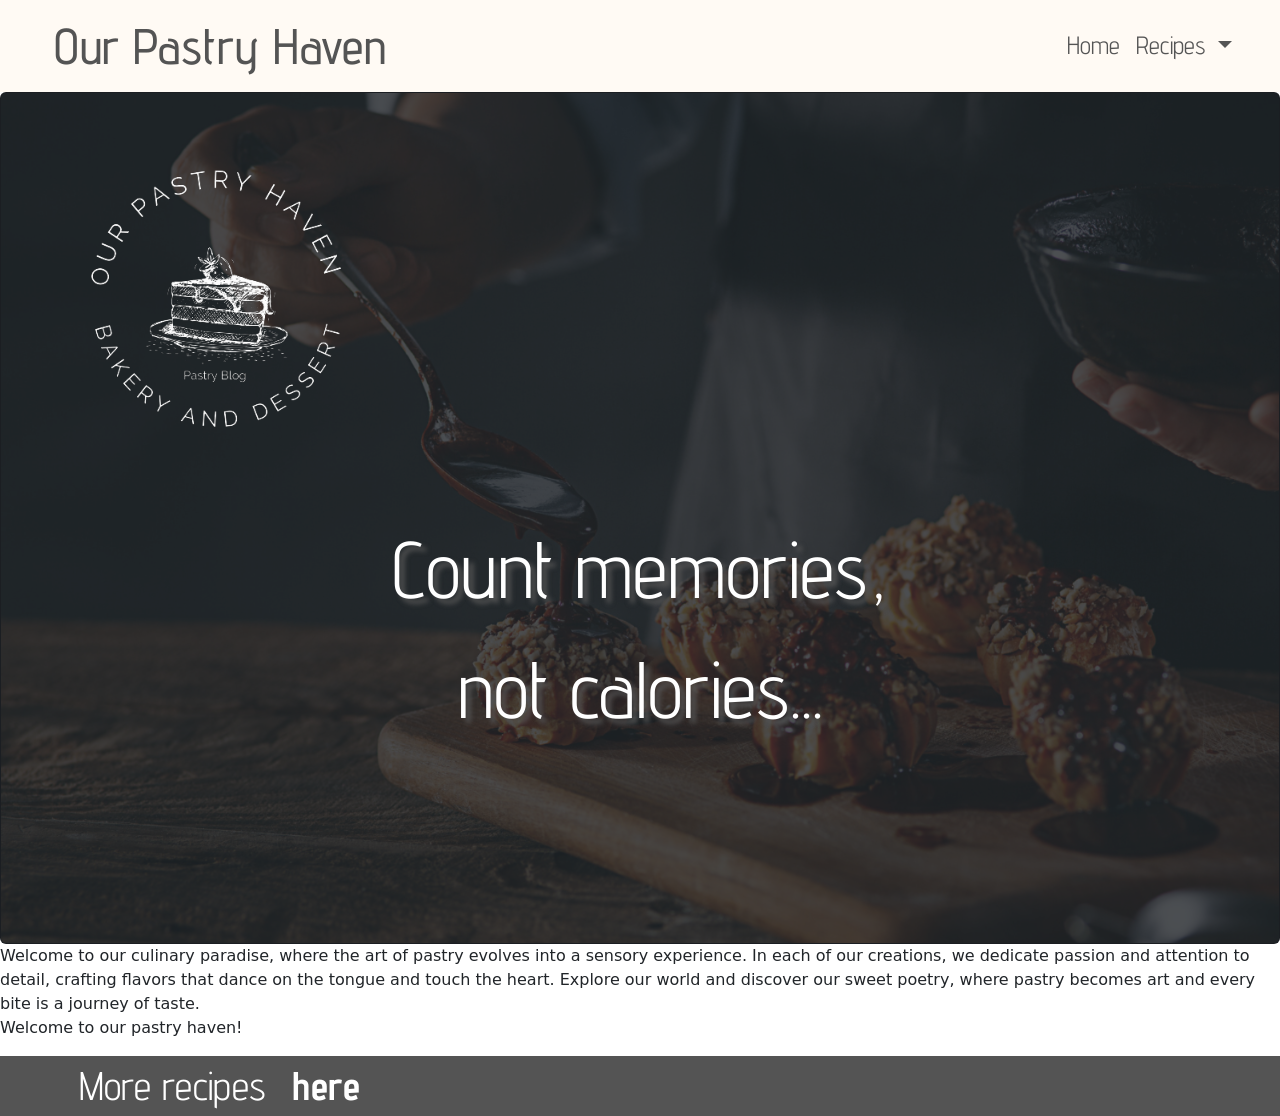
<file: index.html>
<!DOCTYPE html>
<html lang="en">

<head>
  <meta charset="UTF-8">
  <meta http-equiv="X-UA-Compatible" content="IE=edge">
  <meta name="viewport" content="width=device-width, initial-scale=1.0">
  <link rel="preconnect" href="https://fonts.googleapis.com">
  <link rel="preconnect" href="https://fonts.gstatic.com" crossorigin>
  <link href="https://fonts.googleapis.com/css2?family=Advent+Pro:ital,wght@1,100;1,200&family=Manrope:wght@200;800&family=Oi&display=swap" rel="stylesheet">
  <link rel="icon" href="assets/icon.png" type="image/icon type">
  <link href="https://cdn.jsdelivr.net/npm/bootstrap@5.3.2/dist/css/bootstrap.min.css" rel="stylesheet" integrity="sha384-T3c6CoIi6uLrA9TneNEoa7RxnatzjcDSCmG1MXxSR1GAsXEV/Dwwykc2MPK8M2HN" crossorigin="anonymous">
  <link rel="stylesheet" href="styles.css">
  <script src="https://cdn.jsdelivr.net/npm/bootstrap@5.3.2/dist/js/bootstrap.bundle.min.js" integrity="sha384-C6RzsynM9kWDrMNeT87bh95OGNyZPhcTNXj1NW7RuBCsyN/o0jlpcV8Qyq46cDfL" crossorigin="anonymous"></script>
  <title>Pastry Haven</title>
</head>

<body>
  <div class="header">
    <nav class="navbar navbar-expand-lg">
      <div class="container-fluid">
        <div class="container-fluid d-flex justify-content-start">
          <h1>Our Pastry Haven</h1>
        </div>
      <div class="container-fluid d-flex justify-content-end">
        <button class="navbar-toggler" type="button" data-bs-toggle="offcanvas" data-bs-target="#offcanvasNavbar" aria-controls="offcanvasNavbar" aria-label="Toggle navigation">
          <span class="navbar-toggler-icon"></span>
        </button>
        <div class="offcanvas offcanvas-end small-menu" tabindex="-1" id="offcanvasNavbar" aria-labelledby="offcanvasNavbarLabel">
          <div class="offcanvas-header">
            <button type="button" class="btn-close" data-bs-dismiss="offcanvas" aria-label="Close"></button>
          </div>
          <div class="offcanvas-body">
            <ul class="navbar-nav justify-content-end flex-grow-1 pe-3">
              <li class="nav-item">
                <a class="nav-link active  link-label" aria-current="page" href="index.html">Home</a>
              </li>
              <li class="nav-item dropdown">
                <a class="nav-link dropdown-toggle link-label" role="button" data-bs-toggle="dropdown" aria-expanded="false">
                  Recipes
                </a>
              <ul class="dropdown-menu menu-small">
                <li><a class="dropdown-item link-label" href="Bread.html">Bread</a></li>
                <li><a class="dropdown-item link-label" href="CinnammonRolls.html">Cinnamon Rolls</a></li>
                <li><a class="dropdown-item link-label" href="Cake.html">Chocolate Cake</a></li>
                <li><a class="dropdown-item link-label" href="Croissants.html">Croissant</a></li>
              </ul>
              </li>
            </ul>
          </div>
        </div>
      </div>
    </nav>
</div>
    <div class="card text-bg-dark">
      <img src="assets/home.jpg" class="card-img" alt="">
      <div class="card-img-overlay">
        <img src="assets/logoWhite.png" alt="" class="logo"/>
        <p class="card-text quote">Count memories, <br>not calories...</p>
      </div>
    </div>
    <div class="main">
        <p class="main-part">
          Welcome to our culinary paradise, where the art of pastry evolves into a sensory experience. In each of our creations, we dedicate passion and attention to detail, crafting flavors that dance on the tongue and touch the heart. Explore our world and discover our sweet poetry, where pastry becomes art and every bite is a journey of taste.<br> Welcome to our pastry haven!
        </p>
    </div>
    <div class="footer">
      <p class="title">More recipes <a class="sintagoulis text-decoration-none fw-bold" href="https://sintagoulis.gr/" target="_blank">
        here
      </a></p> 
    </div>
    </body>
  </html>
</file>
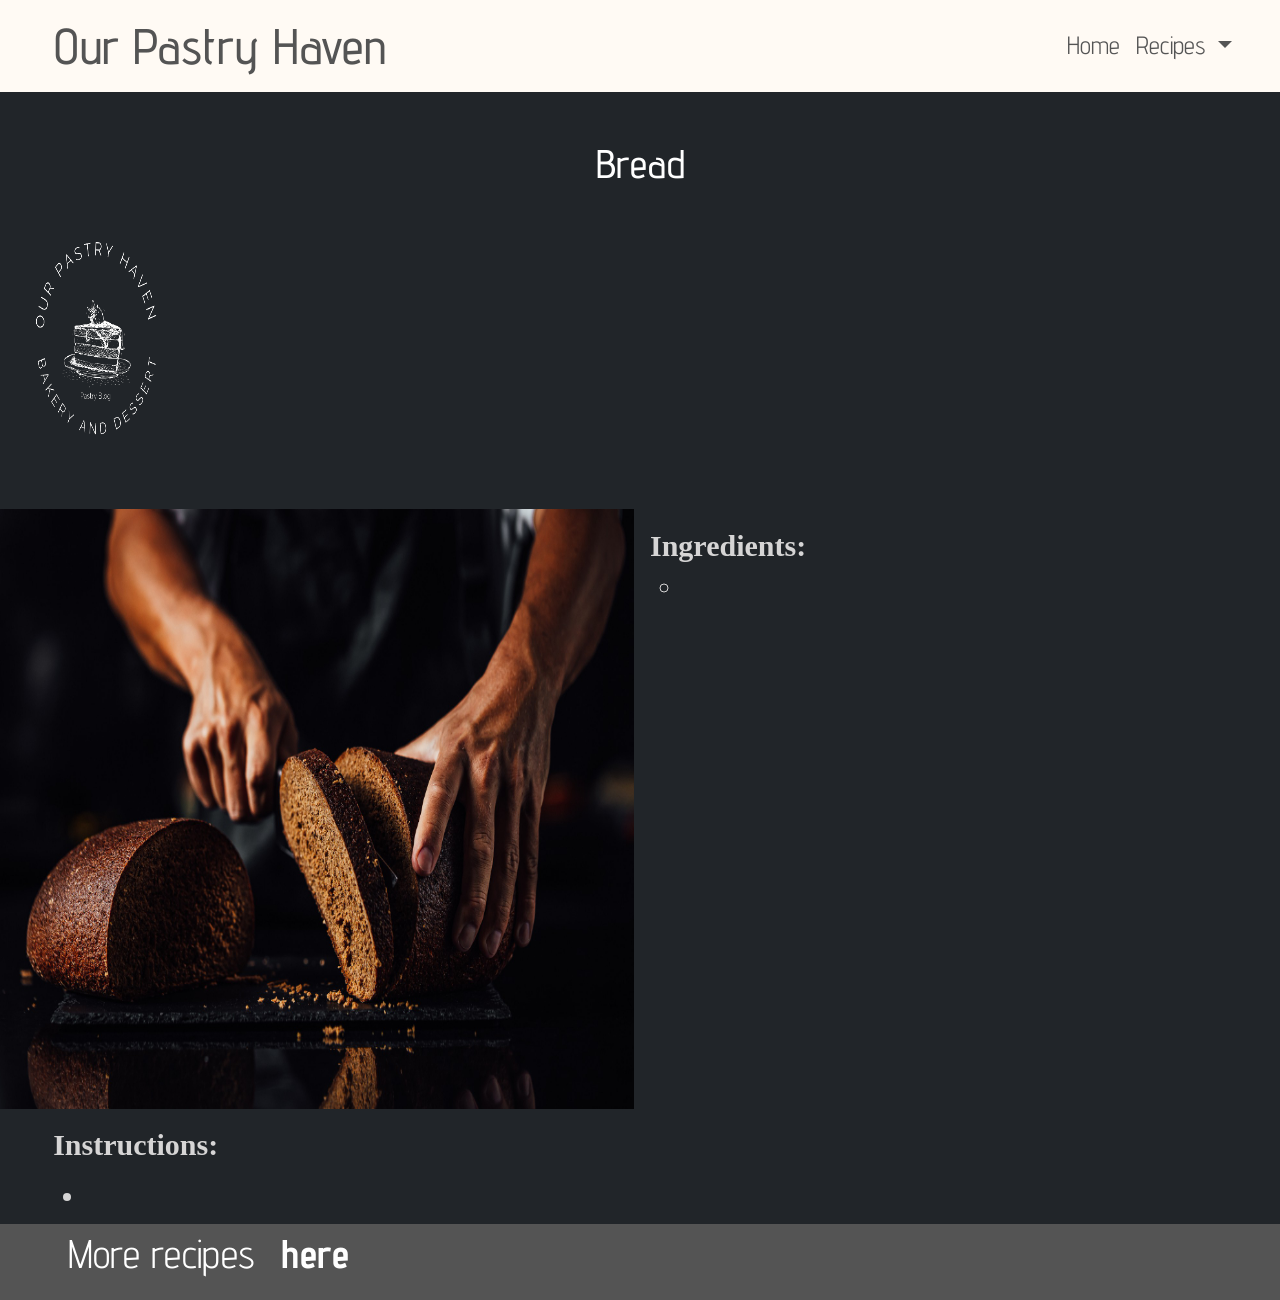
<file: Bread.html>
<!DOCTYPE html>
<html lang="en">

<head>
    <meta charset="UTF-8">
    <meta http-equiv="X-UA-Compatible" content="IE=edge">
    <meta name="viewport" content="width=device-width, initial-scale=1.0">
    <link rel="preconnect" href="https://fonts.googleapis.com">
    <link rel="preconnect" href="https://fonts.gstatic.com" crossorigin>
    <link href="https://fonts.googleapis.com/css2?family=Advent+Pro:ital,wght@1,100;1,200&family=Manrope:wght@200;800&family=Oi&display=swap" rel="stylesheet">
    <link rel="icon" href="assets/icon.png" type="image/icon type">
    <link href="https://cdn.jsdelivr.net/npm/bootstrap@5.3.2/dist/css/bootstrap.min.css" rel="stylesheet" integrity="sha384-T3c6CoIi6uLrA9TneNEoa7RxnatzjcDSCmG1MXxSR1GAsXEV/Dwwykc2MPK8M2HN" crossorigin="anonymous">
    <link rel="stylesheet" href="Recipes.css">
    <script src="https://cdn.jsdelivr.net/npm/bootstrap@5.3.2/dist/js/bootstrap.bundle.min.js" integrity="sha384-C6RzsynM9kWDrMNeT87bh95OGNyZPhcTNXj1NW7RuBCsyN/o0jlpcV8Qyq46cDfL" crossorigin="anonymous"></script>
    <title>Pastry Haven</title>
</head>

<body>
  <div class="header">
    <nav class="navbar navbar-expand-lg">
      <div class="container-fluid">
        <div class="container-fluid d-flex justify-content-start">
          <h1>Our Pastry Haven</h1>
        </div>
      <div class="container-fluid d-flex justify-content-end">
        <button class="navbar-toggler" type="button" data-bs-toggle="offcanvas" data-bs-target="#offcanvasNavbar" aria-controls="offcanvasNavbar" aria-label="Toggle navigation">
          <span class="navbar-toggler-icon"></span>
        </button>
        <div class="offcanvas offcanvas-end small-menu" tabindex="-1" id="offcanvasNavbar" aria-labelledby="offcanvasNavbarLabel">
          <div class="offcanvas-header">
            <button type="button" class="btn-close" data-bs-dismiss="offcanvas" aria-label="Close"></button>
          </div>
          <div class="offcanvas-body">
            <ul class="navbar-nav justify-content-end flex-grow-1 pe-3">
              <li class="nav-item">
                <a class="nav-link active  link-label" aria-current="page" href="index.html">Home</a>
              </li>
              <li class="nav-item dropdown">
                <a class="nav-link dropdown-toggle link-label" role="button" data-bs-toggle="dropdown" aria-expanded="false">
                  Recipes
                </a>
              <ul class="dropdown-menu menu-small">
                <li><a class="dropdown-item link-label" href="Bread.html">Bread</a></li>
                <li><a class="dropdown-item link-label" href="CinnammonRolls.html">Cinnamon Rolls</a></li>
                <li><a class="dropdown-item link-label" href="Cake.html">Chocolate Cake</a></li>
                <li><a class="dropdown-item link-label" href="Croissants.html">Croissant</a></li>
              </ul>
              </li>
            </ul>
          </div>
        </div>
      </div>
    </nav>
  </div>
  <div class="row pt-5">
    <h3 class="text-center text-white recipe-title">Bread</h3>
  </div>
  <div class="row">
  <img src="assets/logoWhite.png" alt="" class="col-lg-2 logo"/>

  <div class="card col-lg-6 bg-transparent" style="display: flex; margin: 1% auto; padding-left: 0; width: 1500px;">
    <div class="row g-0 ">
      <div class="col-md-6">
        <img src="assets/bread.jpg" class="img-fluid rounded-start" id="image">
      </div>
      <div class="col-md-6">
        <div class="card-body">
          <ul class="list-group list-group-flush">
            <li class="list-group-item mb-3 card-lines card-body"><p class="different-font fw-bold mb-10">Ingredients: </p> 
              <ul class="ingredient-list">
                <li class="ingredient"></li>
              </ul>
            </li>
          </ul>
        </div>
      </div>
    </div>
  </div>

  <div class="card-body" style="
  margin: 0 5% ">
    <p class="different-font fw-bold mb-10">Instructions: </p>
    <ul>
      <li class="instructions card-lines"></li>
    </ul>    
  </div>
  <div class="footer">
    <p class="title">More recipes<a class="sintagoulis text-decoration-none fw-bold" href="https://sintagoulis.gr/" target="_blank">
    here
    </a></p> 
  </div>
  <script src="Recipes.js"></script>
<script>
  const recipeQuery = 'bread';
  searchRecipes(recipeQuery);
</script>
</body>

</html>
</file>
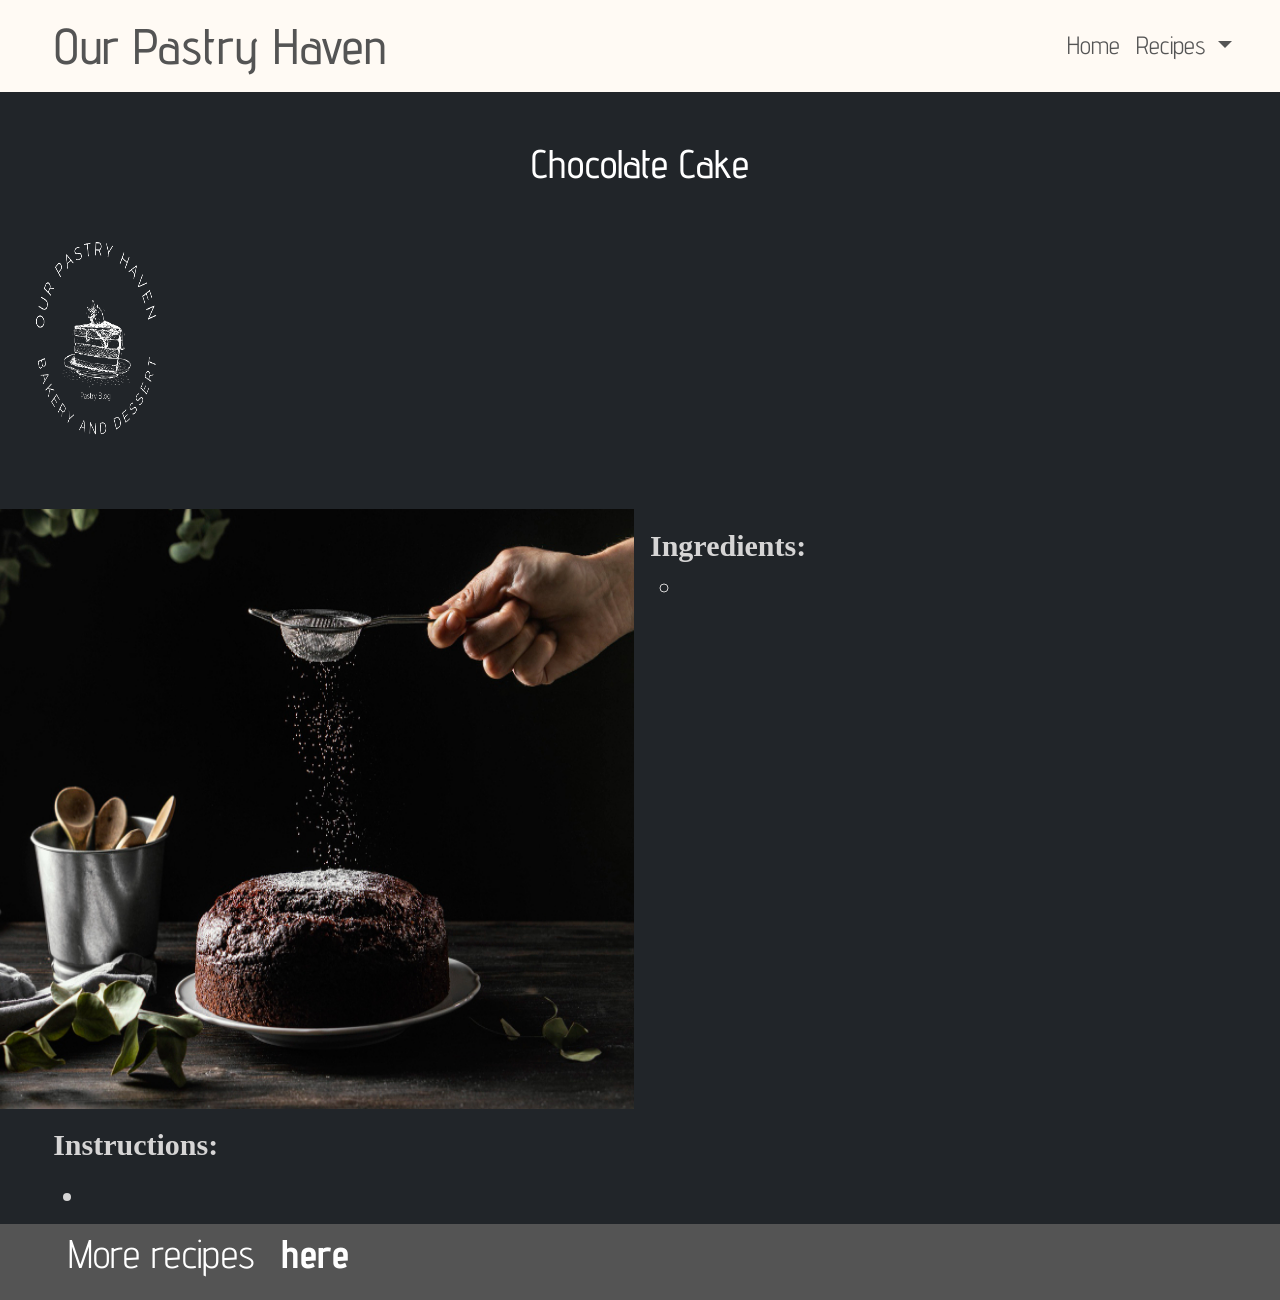
<file: Cake.html>
<!DOCTYPE html>
<html lang="en">
  <head>
    <meta charset="UTF-8">
    <meta http-equiv="X-UA-Compatible" content="IE=edge">
    <meta name="viewport" content="width=device-width, initial-scale=1.0">
    <link rel="preconnect" href="https://fonts.googleapis.com">
    <link rel="preconnect" href="https://fonts.gstatic.com" crossorigin>
    <link href="https://fonts.googleapis.com/css2?family=Advent+Pro:ital,wght@1,100;1,200&family=Manrope:wght@200;800&family=Oi&display=swap" rel="stylesheet">
    <link rel="icon" href="assets/icon.png" type="image/icon type">
    <link href="https://cdn.jsdelivr.net/npm/bootstrap@5.3.2/dist/css/bootstrap.min.css" rel="stylesheet" integrity="sha384-T3c6CoIi6uLrA9TneNEoa7RxnatzjcDSCmG1MXxSR1GAsXEV/Dwwykc2MPK8M2HN" crossorigin="anonymous">
    <link rel="stylesheet" href="Recipes.css">
    <script src="https://cdn.jsdelivr.net/npm/bootstrap@5.3.2/dist/js/bootstrap.bundle.min.js" integrity="sha384-C6RzsynM9kWDrMNeT87bh95OGNyZPhcTNXj1NW7RuBCsyN/o0jlpcV8Qyq46cDfL" crossorigin="anonymous"></script>
    <title>Pastry Haven</title>
  </head>
  <body>
    <div class="header">
      <nav class="navbar navbar-expand-lg">
        <div class="container-fluid">
          <div class="container-fluid d-flex justify-content-start">
            <h1>Our Pastry Haven</h1>
          </div>
        <div class="container-fluid d-flex justify-content-end">
          <button class="navbar-toggler" type="button" data-bs-toggle="offcanvas" data-bs-target="#offcanvasNavbar" aria-controls="offcanvasNavbar" aria-label="Toggle navigation">
            <span class="navbar-toggler-icon"></span>
          </button>
          <div class="offcanvas offcanvas-end small-menu" tabindex="-1" id="offcanvasNavbar" aria-labelledby="offcanvasNavbarLabel">
            <div class="offcanvas-header">
              <button type="button" class="btn-close" data-bs-dismiss="offcanvas" aria-label="Close"></button>
            </div>
            <div class="offcanvas-body">
              <ul class="navbar-nav justify-content-end flex-grow-1 pe-3">
                <li class="nav-item">
                  <a class="nav-link active  link-label" aria-current="page" href="index.html">Home</a>
                </li>
                <li class="nav-item dropdown">
                  <a class="nav-link dropdown-toggle link-label" role="button" data-bs-toggle="dropdown" aria-expanded="false">
                    Recipes
                  </a>
                <ul class="dropdown-menu menu-small">
                  <li><a class="dropdown-item link-label" href="Bread.html">Bread</a></li>
                  <li><a class="dropdown-item link-label" href="CinnammonRolls.html">Cinnamon Rolls</a></li>
                  <li><a class="dropdown-item link-label" href="Cake.html">Chocolate Cake</a></li>
                  <li><a class="dropdown-item link-label" href="Croissants.html">Croissant</a></li>
                </ul>
                </li>
              </ul>
            </div>
          </div>
        </div>
      </nav>
    </div>
    <div class="row pt-5">
      <h3 class="text-center text-white recipe-title">Chocolate Cake</h3>
    </div>
    <div class="row">
    <img src="assets/logoWhite.png" alt="" class="col-lg-2 logo"/>
    <div class="card col-lg-6 bg-transparent" style="display: flex; margin: 1% auto; padding-left: 0; width: 1500px;">
      <div class="row g-0 ">
        <div class="col-md-6">
          <img src="assets/cake.jpg" class="img-fluid rounded-start" id="image">
        </div>
        <div class="col-md-6">
          <div class="card-body">
            <ul class="list-group list-group-flush">
              <li class="list-group-item mb-3 card-lines card-body"><p class="different-font fw-bold mb-10">Ingredients: </p> 
                <ul class="ingredient-list">
                  <li class="ingredient"></li>
                </ul>
              </li>
            </ul>
          </div>
        </div>
      </div>
    </div>
    <div class="card-body" style="
    margin: 0 5% ">
      <p class="different-font fw-bold mb-10">Instructions: </p>
      <ul>
        <li class="instructions card-lines"></li>
      </ul>    
    </div>
    <div class="footer">
      <p class="title">More recipes<a class="sintagoulis text-decoration-none fw-bold" href="https://sintagoulis.gr/" target="_blank">
      here
      </a></p> 
    </div>
    <script src="Recipes.js"></script>
    <script>
      const recipeQuery = 'cake';
      searchRecipes(recipeQuery);
    </script>
  </body>
</html>
</file>
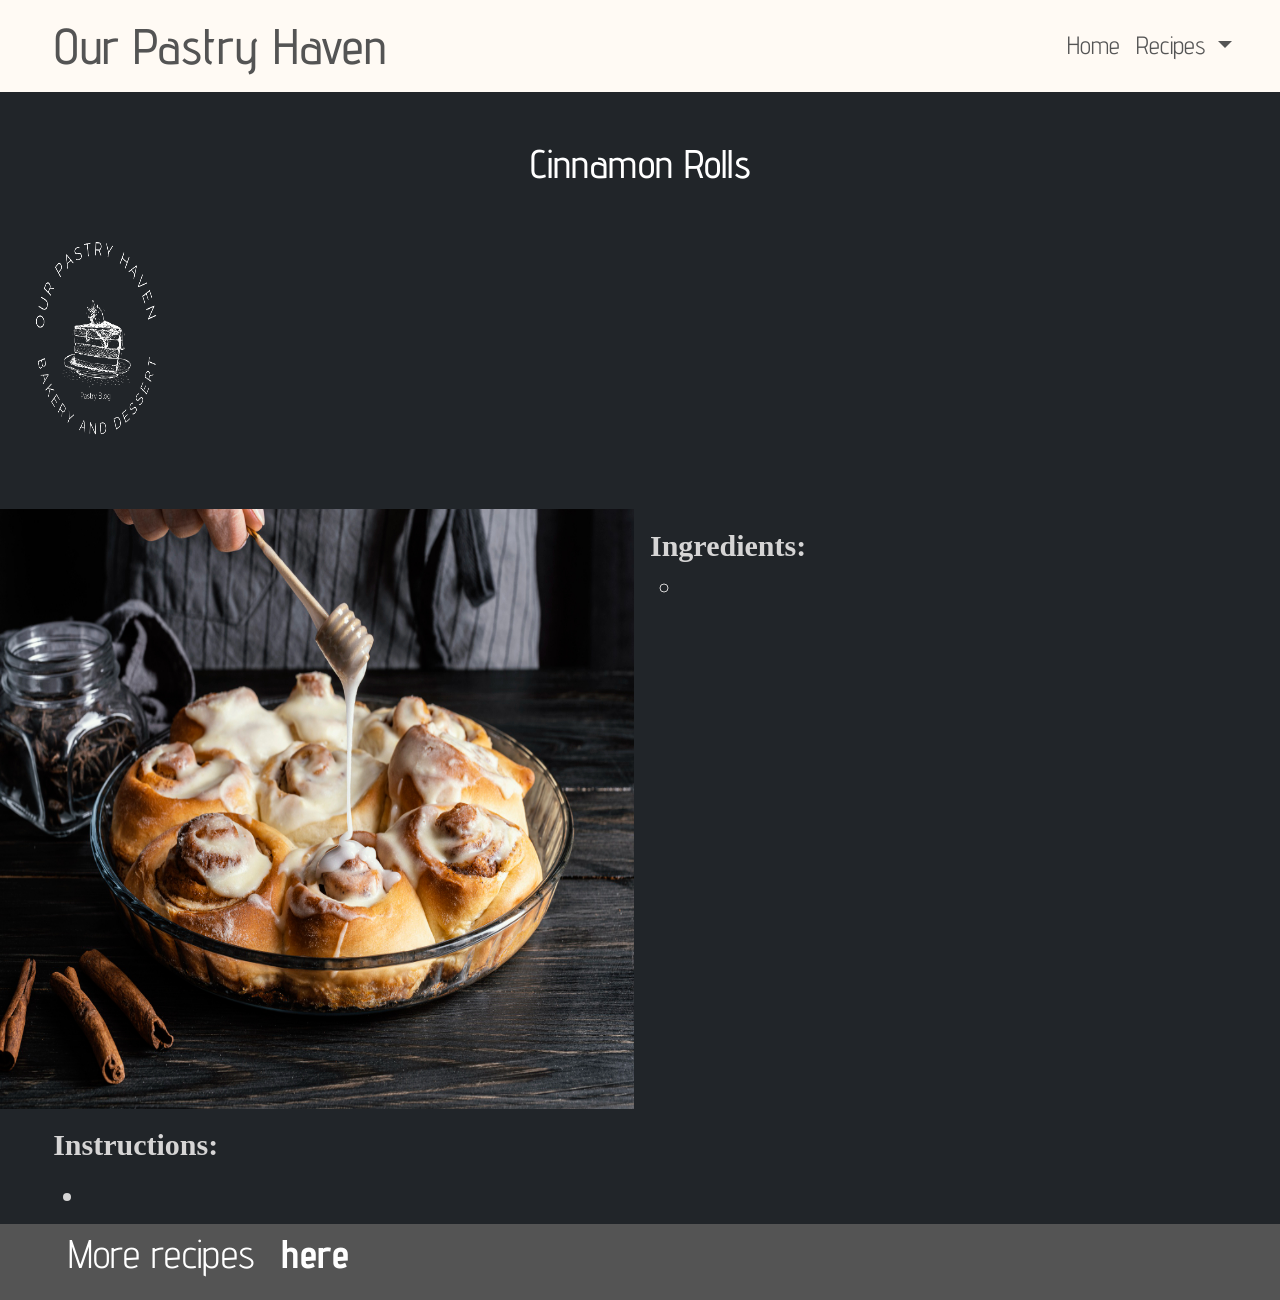
<file: CinnammonRolls.html>
<!DOCTYPE html>
<html lang="en">

<head>
    <meta charset="UTF-8">
    <meta http-equiv="X-UA-Compatible" content="IE=edge">
    <meta name="viewport" content="width=device-width, initial-scale=1.0">
    <link rel="preconnect" href="https://fonts.googleapis.com">
    <link rel="preconnect" href="https://fonts.gstatic.com" crossorigin>
    <link href="https://fonts.googleapis.com/css2?family=Advent+Pro:ital,wght@1,100;1,200&family=Manrope:wght@200;800&family=Oi&display=swap" rel="stylesheet">
    <link rel="icon" href="assets/icon.png" type="image/icon type">
    <link href="https://cdn.jsdelivr.net/npm/bootstrap@5.3.2/dist/css/bootstrap.min.css" rel="stylesheet" integrity="sha384-T3c6CoIi6uLrA9TneNEoa7RxnatzjcDSCmG1MXxSR1GAsXEV/Dwwykc2MPK8M2HN" crossorigin="anonymous">
    <link rel="stylesheet" href="Recipes.css">
    <script src="https://cdn.jsdelivr.net/npm/bootstrap@5.3.2/dist/js/bootstrap.bundle.min.js" integrity="sha384-C6RzsynM9kWDrMNeT87bh95OGNyZPhcTNXj1NW7RuBCsyN/o0jlpcV8Qyq46cDfL" crossorigin="anonymous"></script>
    <title>Pastry Haven</title>
</head>

<body>
  <div class="header">
    <nav class="navbar navbar-expand-lg">
      <div class="container-fluid">
        <div class="container-fluid d-flex justify-content-start">
          <h1>Our Pastry Haven</h1>
        </div>
      <div class="container-fluid d-flex justify-content-end">
        <button class="navbar-toggler" type="button" data-bs-toggle="offcanvas" data-bs-target="#offcanvasNavbar" aria-controls="offcanvasNavbar" aria-label="Toggle navigation">
          <span class="navbar-toggler-icon"></span>
        </button>
        <div class="offcanvas offcanvas-end small-menu" tabindex="-1" id="offcanvasNavbar" aria-labelledby="offcanvasNavbarLabel">
          <div class="offcanvas-header">
            <button type="button" class="btn-close" data-bs-dismiss="offcanvas" aria-label="Close"></button>
          </div>
          <div class="offcanvas-body">
            <ul class="navbar-nav justify-content-end flex-grow-1 pe-3">
              <li class="nav-item">
                <a class="nav-link active  link-label" aria-current="page" href="index.html">Home</a>
              </li>
              <li class="nav-item dropdown">
                <a class="nav-link dropdown-toggle link-label" role="button" data-bs-toggle="dropdown" aria-expanded="false">
                  Recipes
                </a>
              <ul class="dropdown-menu menu-small">
                <li><a class="dropdown-item link-label" href="Bread.html">Bread</a></li>
                <li><a class="dropdown-item link-label" href="CinnammonRolls.html">Cinnamon Rolls</a></li>
                <li><a class="dropdown-item link-label" href="Cake.html">Chocolate Cake</a></li>
                <li><a class="dropdown-item link-label" href="Croissants.html">Croissant</a></li>
              </ul>
              </li>
            </ul>
          </div>
        </div>
      </div>
    </nav>
  </div>
  <div class="row pt-5">
    <h3 class="text-center text-white recipe-title">Cinnamon Rolls</h3>
  </div>
  <div class="row">
  <img src="assets/logoWhite.png" alt="" class="col-lg-2 logo"/>

  <div class="card col-lg-6 bg-transparent" style="display: flex; margin: 1% auto; padding-left: 0; width: 1500px;">
    <div class="row g-0 ">
      <div class="col-md-6">
        <img src="assets/cinnammon.jpg" class="img-fluid rounded-start" id="image">
      </div>
      <div class="col-md-6">
        <div class="card-body">
          <ul class="list-group list-group-flush">
            <li class="list-group-item mb-3 card-lines card-body"><p class="different-font fw-bold mb-10">Ingredients: </p> 
              <ul class="ingredient-list">
                <li class="ingredient"></li>
              </ul>
            </li>
          </ul>
        </div>
      </div>
    </div>
  </div>

  <div class="card-body" style="
  margin: 0 5% ">
    <p class="different-font fw-bold mb-10">Instructions: </p>
    <ul>
      <li class="instructions card-lines"></li>
    </ul>    
  </div>
  <div class="footer">
    <p class="title">More recipes<a class="sintagoulis text-decoration-none fw-bold" href="https://sintagoulis.gr/" target="_blank">
    here
    </a></p> 
  </div>
  <script src="Recipes.js"></script>
<script>
  const recipeQuery = 'cinnamon rolls';
  searchRecipes(recipeQuery);
</script>
</body>

</html>
</file>
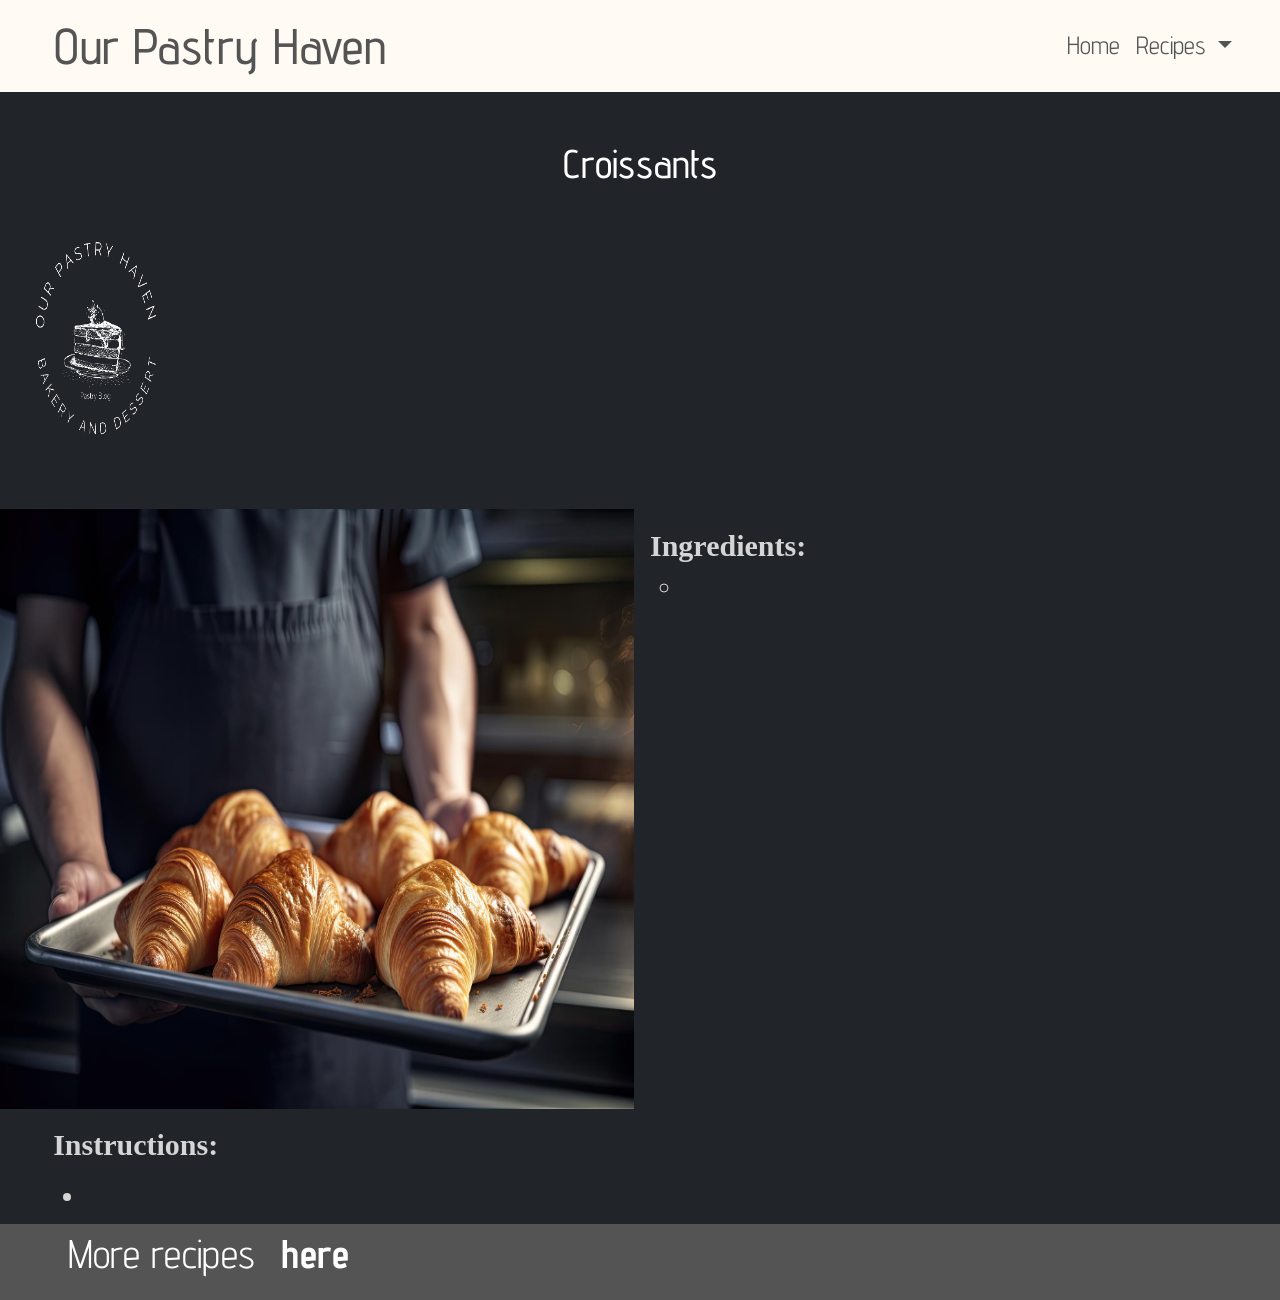
<file: Croissants.html>
<!DOCTYPE html>
<html lang="en">

<head>
    <meta charset="UTF-8">
    <meta http-equiv="X-UA-Compatible" content="IE=edge">
    <meta name="viewport" content="width=device-width, initial-scale=1.0">
    <link rel="preconnect" href="https://fonts.googleapis.com">
    <link rel="preconnect" href="https://fonts.gstatic.com" crossorigin>
    <link href="https://fonts.googleapis.com/css2?family=Advent+Pro:ital,wght@1,100;1,200&family=Manrope:wght@200;800&family=Oi&display=swap" rel="stylesheet">
    <link rel="icon" href="assets/icon.png" type="image/icon type">
    <link href="https://cdn.jsdelivr.net/npm/bootstrap@5.3.2/dist/css/bootstrap.min.css" rel="stylesheet" integrity="sha384-T3c6CoIi6uLrA9TneNEoa7RxnatzjcDSCmG1MXxSR1GAsXEV/Dwwykc2MPK8M2HN" crossorigin="anonymous">
    <link rel="stylesheet" href="Recipes.css">
    <script src="https://cdn.jsdelivr.net/npm/bootstrap@5.3.2/dist/js/bootstrap.bundle.min.js" integrity="sha384-C6RzsynM9kWDrMNeT87bh95OGNyZPhcTNXj1NW7RuBCsyN/o0jlpcV8Qyq46cDfL" crossorigin="anonymous"></script>
    <title>Pastry Haven</title>
</head>

<body>
  <div class="header">
    <nav class="navbar navbar-expand-lg">
      <div class="container-fluid">
        <div class="container-fluid d-flex justify-content-start">
          <h1>Our Pastry Haven</h1>
        </div>
      <div class="container-fluid d-flex justify-content-end">
        <button class="navbar-toggler" type="button" data-bs-toggle="offcanvas" data-bs-target="#offcanvasNavbar" aria-controls="offcanvasNavbar" aria-label="Toggle navigation">
          <span class="navbar-toggler-icon"></span>
        </button>
        <div class="offcanvas offcanvas-end small-menu" tabindex="-1" id="offcanvasNavbar" aria-labelledby="offcanvasNavbarLabel">
          <div class="offcanvas-header">
            <button type="button" class="btn-close" data-bs-dismiss="offcanvas" aria-label="Close"></button>
          </div>
          <div class="offcanvas-body">
            <ul class="navbar-nav justify-content-end flex-grow-1 pe-3">
              <li class="nav-item">
                <a class="nav-link active  link-label" aria-current="page" href="index.html">Home</a>
              </li>
              <li class="nav-item dropdown">
                <a class="nav-link dropdown-toggle link-label" role="button" data-bs-toggle="dropdown" aria-expanded="false">
                  Recipes
                </a>
              <ul class="dropdown-menu menu-small">
                <li><a class="dropdown-item link-label" href="Bread.html">Bread</a></li>
                <li><a class="dropdown-item link-label" href="CinnammonRolls.html">Cinnamon Rolls</a></li>
                <li><a class="dropdown-item link-label" href="Cake.html">Chocolate Cake</a></li>
                <li><a class="dropdown-item link-label" href="Croissants.html">Croissant</a></li>
              </ul>
              </li>
            </ul>
          </div>
        </div>
      </div>
    </nav>
  </div>
  <div class="row pt-5">
    <h3 class="text-center text-white recipe-title">Croissants</h3>
  </div>
  <div class="row">
  <img src="assets/logoWhite.png" alt="" class="col-lg-2 logo"/>

  <div class="card col-lg-6 bg-transparent" style="display: flex; margin: 1% auto; padding-left: 0; width: 1500px;">
    <div class="row g-0 ">
      <div class="col-md-6">
        <img src="assets/croissants.jpg" class="img-fluid rounded-start" id="image">
      </div>
      <div class="col-md-6">
        <div class="card-body">
          <ul class="list-group list-group-flush">
            <li class="list-group-item mb-3 card-lines card-body"><p class="different-font fw-bold mb-10">Ingredients: </p> 
              <ul class="ingredient-list">
                <li class="ingredient"></li>
              </ul>
            </li>
          </ul>
        </div>
      </div>
    </div>
  </div>

  <div class="card-body" style="
  margin: 0 5% ">
    <p class="different-font fw-bold mb-10">Instructions: </p>
    <ul>
      <li class="instructions card-lines"></li>
    </ul>    
  </div>
  <div class="footer">
    <p class="title">More recipes<a class="sintagoulis text-decoration-none fw-bold" href="https://sintagoulis.gr/" target="_blank">
    here
    </a></p> 
  </div>
  <script src="Recipes.js"></script>
<script>
  const recipeQuery = 'butter croissant';
  searchRecipes(recipeQuery);
</script>
</body>

</html>
</file>
<file: styles.css>
* {
  box-sizing: border-box;
  margin: 0;
  padding: 0;
}

body,
html {
  height: 100%;
}

.logo {
  width: 400px;
}

.header {
  background-color: #FFFAF4;
}

.link-label {
  color: #545454 !important;
  font-size: 25px;
  font-family: 'Advent Pro', sans-serif;  color: white;
}

h1 { 
  color: #545454 !important;
  font-size: 50px;
  font-family: 'Advent Pro', sans-serif;  color: white;
  margin-top: 8px;
  padding-left: 5%;
  float: left;
}

.menu-small {
  background-color: #FFFAF4;
}

.card-img {
  opacity: 0.2;
  height: 850px;
}

.menu {
  margin: 40px 40%;
  float: right;
  padding-right: 5%;
  background-color: #FFFAF4;
}

a:hover {
  text-decoration: underline;
}

.quote {
  font-size: 80px;
  font-family: 'Advent Pro', sans-serif;  
  color: white;
  text-shadow: 5px 5px 5px #545454;
  text-align: center;
  background-position: center;
  background-size: cover;
  padding-bottom: 300px;
}

.footer {
  background-color:#545454;
  padding-left: 5%;
}

.title {
  color: white;
  font-family: 'Advent Pro', sans-serif;  
  font-size: 40px;
  padding-left: 15px;
}

.sintagoulis {
  color: rgb(255, 255, 255);
  font-family: 'Advent Pro', sans-serif;  
  font-size: 40px;
  padding-left: 15px;
}

.sintagoulis:hover {
  color:rgb(173, 238, 246);
  text-shadow: 2px 2px 5px white;
}

.navbar-expand-lg .navbar-nav .dropdown-menu {
  position: absolute;
  left: -17px !important;
}

@media only screen and (min-width: 1500px) {
  .menu {
    display: flex;
  }
}

@media only screen and (max-width: 1501px) {
  .menu {
    display: none;
  }
}

@media only screen and (max-width: 580px) {
  body {
    width: 100%;
  }

  h1 {
    font-size: 20px;
  }

  .title {
    font-size: 20px;
  }

  .logo {
    width: 250px;
  }
}
</file>
<file: Recipes.css>
* {
  box-sizing: border-box;
  margin: 0;
  padding: 0;
}

body,
html {
  height: 100%;
  background-color: rgb(33,37,41);
}

.logo {
  height: 300px;
}

.header {
  background-color: #FFFAF4;
}

.link-label {
  color: #545454 !important;
  font-size: 25px;
  font-family: 'Advent Pro', sans-serif;  color: white;
}

h1 { 
  color: #545454 !important;
  font-size: 50px;
  font-family: 'Advent Pro', sans-serif;  color: white;
  margin-top: 8px;
  padding-left: 5%;
  float: left;
}

.menu-small {
  background-color: #FFFAF4;
}

.menu {
  margin: 40px 40%;
  float: right;
  padding-right: 5%;
  background-color: #FFFAF4;
}

a:hover {
  text-decoration: underline;
}

.main-part {
  color:#545454;;
  text-align: start;
  padding: 5%;
  font-size: 30px;
}

.card {
  border: none;
}

.card-body {
  background-color: transparent !important;
  color: rgb(214, 213, 213);
}

.footer {
  background-color:#545454;
  padding-left: 5%;
}

.title {
  color: white;
  font-family: 'Advent Pro', sans-serif;  
  font-size: 40px;
  padding-left: 15px;
}

.sintagoulis {
  color: rgb(255, 255, 255);
  font-family: 'Advent Pro', sans-serif;  
  font-size: 40px;
  padding-left: 15px;
}

.sintagoulis:hover {
  color:rgb(173, 238, 246);
  text-shadow: 2px 2px 5px white;
}

.recipe-title {
  font-family: 'Advent Pro', sans-serif;  
  font-size: 40px;
}

#image {
  height: 600px !important;
}

.card-title {
  text-shadow: 2px 1px 1px #0a0a0a;
  font-family: 'Shadows Into Light', cursive;
  font-size: 45px !important;
}

.card-text {
  font-size: 25px;
}

.different-font {
  font-family: 'Shadows Into Light', cursive;
  font-size: 30px;
}


.card-lines {
  line-height: 100% !important;
  font-family: var(--bs-body-font-family);
  font-size: 25px;
  padding-left: 0;
}
  
.navbar-expand-lg .navbar-nav .dropdown-menu {
  position: absolute;
  left: -17px !important;
}

@media only screen and (min-width: 1500px) {
  .menu {
    display: flex;
  }
}

@media only screen and (max-width: 1501px) {
  .menu {
    display: none;
  }
}

@media only screen and (max-width: 580px) {
  body {
    width: 100%;
  }

  h1 {
    font-size: 20px;
  }

  .quote {
    font-size: 30px;
    padding-top: 2%
  }

  .title {
    font-size: 20px;
  }

  .card {
    height: 130vh !important;
  }
}


@media only screen and (max-width: 420px){
  .card {
    height: 180vh !important;
  }
}
</file>
